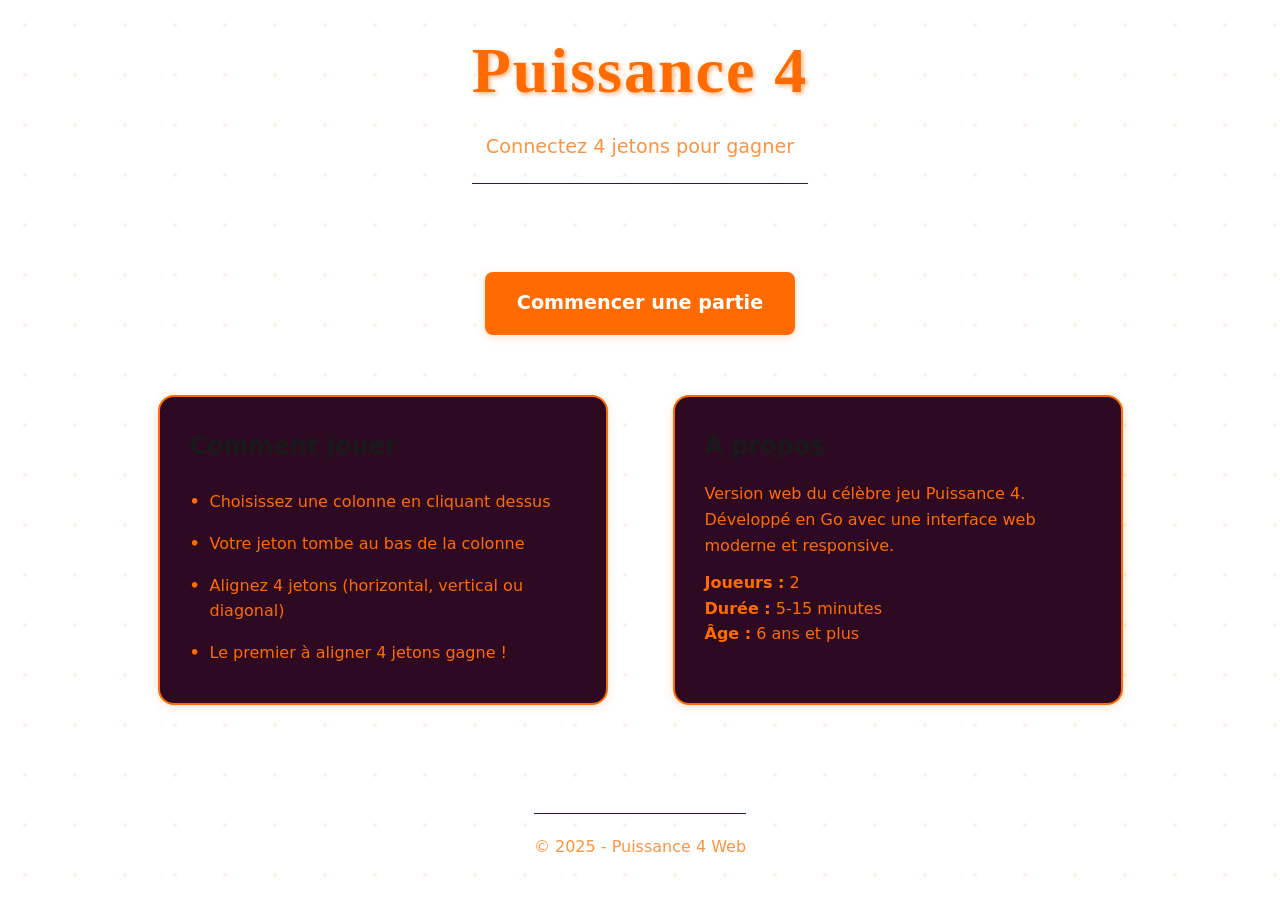
<file: frontend/index.html>
<!DOCTYPE html>
<html lang="fr">
<head>
    <meta charset="UTF-8">
    <meta name="viewport" content="width=device-width, initial-scale=1.0">
    <meta http-equiv="Cache-Control" content="no-cache, no-store, must-revalidate">
    <meta http-equiv="Pragma" content="no-cache">
    <meta http-equiv="Expires" content="0">
    <title>Puissance 4 - Halloween Edition</title>
    <link rel="stylesheet" href="/static/css/style.css?v=halloween2025">
</head>
<body>
    <div class="container">
        <header>
            <h1>Puissance 4</h1>
            <p class="subtitle">Connectez 4 jetons pour gagner</p>
        </header>
        
        <main>
            <div class="game-section">
                <a href="/game" class="play-button">Commencer une partie</a>
            </div>
            
            <div class="info-section">
                <div class="info-card">
                    <h3>Comment jouer</h3>
                    <ul>
                        <li>Choisissez une colonne en cliquant dessus</li>
                        <li>Votre jeton tombe au bas de la colonne</li>
                        <li>Alignez 4 jetons (horizontal, vertical ou diagonal)</li>
                        <li>Le premier à aligner 4 jetons gagne !</li>
                    </ul>
                </div>
                
                <div class="info-card">
                    <h3>À propos</h3>
                    <p>Version web du célèbre jeu Puissance 4. Développé en Go avec une interface web moderne et responsive.</p>
                    <p><strong>Joueurs :</strong> 2<br>
                       <strong>Durée :</strong> 5-15 minutes<br>
                       <strong>Âge :</strong> 6 ans et plus</p>
                </div>
            </div>
        </main>
        
        <footer>
            <p>&copy; 2025 - Puissance 4 Web</p>
        </footer>
    </div>
</body>
</html>
</file>
<file: static/css/style.css>
/* Reset et variables */
:root {
    --primary-color: #1a1a1a;
    --secondary-color: #2d0922;
    --accent-color: #ff6b00;
    --success-color: #00ff00;
    --warning-color: #ff6b00;
    --danger-color: #ff0000;
    --light-bg: #2d0922;
    --dark-bg: #1a1a1a;
    --text-color: #ff6b00;
    --text-light: #ff9340;
    --border-color: #4a1038;
    --shadow: 0 2px 10px rgba(255, 107, 0, 0.2);
    --shadow-hover: 0 4px 20px rgba(255, 107, 0, 0.3);
    --border-radius: 8px;
    --border-radius-large: 16px;
    --transition: all 0.3s ease;
}

* {
    margin: 0;
    padding: 0;
    box-sizing: border-box;
}

body {
    font-family: 'Creepster', 'Segoe UI', system-ui, -apple-system, sans-serif;
    line-height: 1.6;
    color: var(--text-color);
    background: linear-gradient(135deg, #1a1a1a 0%, #2d0922 100%);
    min-height: 100vh;
    background-image: url('[data-uri]');
}

/* Layout principal */
.container {
    max-width: 1200px;
    margin: 0 auto;
    padding: 20px;
    min-height: 100vh;
    display: flex;
    flex-direction: column;
    align-items: center;
    justify-content: center;
}

/* Header */
header {
    text-align: center;
    margin-bottom: 40px;
    padding-bottom: 20px;
    border-bottom: 1px solid var(--border-color);
}

@import url('https://fonts.googleapis.com/css2?family=Creepster&display=swap');

header h1 {
    font-size: 4rem;
    font-weight: 700;
    color: var(--accent-color);
    margin-bottom: 10px;
    letter-spacing: 2px;
    font-family: 'Creepster', cursive;
    text-shadow: 2px 2px 4px rgba(255, 107, 0, 0.5);
}

.subtitle {
    font-size: 1.2rem;
    color: var(--text-light);
    font-weight: 400;
}

nav {
    margin-top: 15px;
}

.nav-link {
    text-decoration: none;
    color: var(--accent-color);
    font-weight: 500;
    padding: 8px 16px;
    border-radius: var(--border-radius);
    transition: var(--transition);
}

.nav-link:hover {
    background-color: var(--accent-color);
    color: white;
}

/* Main content */
main {
    flex: 1;
    display: flex;
    flex-direction: column;
    align-items: center;
    justify-content: center;
    width: 100%;
}

.game-main {
    width: 100%;
    max-width: 1000px;
    display: flex;
    flex-direction: column;
    align-items: center;
}

/* Section de jeu */
.game-section {
    text-align: center;
    margin-bottom: 60px;
    display: flex;
    flex-direction: column;
    align-items: center;
    width: 100%;
}

.play-button {
    display: inline-block;
    background: var(--accent-color);
    color: white;
    text-decoration: none;
    padding: 16px 32px;
    border-radius: var(--border-radius);
    font-size: 1.2rem;
    font-weight: 600;
    transition: var(--transition);
    box-shadow: var(--shadow);
}

.play-button:hover {
    background: #2980b9;
    transform: translateY(-2px);
    box-shadow: var(--shadow-hover);
}

/* Statut du jeu */
.game-status {
    margin-bottom: 30px;
    text-align: center;
    width: 100%;
    display: flex;
    flex-direction: column;
    align-items: center;
}

.status-card {
    background: white;
    padding: 24px;
    border-radius: var(--border-radius-large);
    box-shadow: var(--shadow);
    margin-bottom: 20px;
    background: var(--secondary-color);
    border: 2px solid var(--accent-color);
    max-width: 600px;
    width: 100%;
}

.game-message {
    font-size: 1.3rem;
    font-weight: 600;
    margin-bottom: 12px;
    color: var(--primary-color);
}

.player-indicator {
    display: flex;
    justify-content: center;
    align-items: center;
}

.current-player {
    padding: 8px 16px;
    border-radius: 20px;
    font-weight: 600;
    font-size: 1rem;
}

.current-player.player-1 {
    background: #ffe6e6;
    color: var(--danger-color);
    border: 2px solid #ffcccc;
}

.current-player.player-2 {
    background: #fff3cd;
    color: var(--warning-color);
    border: 2px solid #ffeaa7;
}

/* Bouton reset */
.reset-form {
    text-align: center;
}

.reset-button {
    background: var(--success-color);
    color: white;
    border: none;
    padding: 12px 24px;
    border-radius: var(--border-radius);
    font-size: 1.1rem;
    font-weight: 600;
    cursor: pointer;
    transition: var(--transition);
    box-shadow: var(--shadow);
}

.reset-button:hover {
    background: #229954;
    transform: translateY(-2px);
    box-shadow: var(--shadow-hover);
}

/* Plateau de jeu */
.game-board-container {
    background: var(--secondary-color);
    border-radius: var(--border-radius-large);
    padding: 40px;
    box-shadow: var(--shadow);
    max-width: 1000px;
    width: 90%;
    margin: 0 auto;
    border: 3px solid var(--accent-color);
}

.column-controls {
    display: grid;
    grid-template-columns: repeat(7, 1fr);
    gap: 8px;
    margin-bottom: 20px;
}

.column-form {
    display: contents;
}

.column-button {
    background: var(--light-bg);
    border: 2px solid var(--border-color);
    border-radius: var(--border-radius);
    padding: 12px 8px;
    cursor: pointer;
    transition: var(--transition);
    font-size: 1.4rem;
    color: var(--primary-color);
    display: flex;
    align-items: center;
    justify-content: center;
    min-height: 48px;
}

.column-button:hover {
    background: var(--accent-color);
    color: white;
    border-color: var(--accent-color);
    transform: translateY(-2px);
}

.drop-icon {
    font-weight: bold;
}

/* Grille de jeu */
.game-board {
    background: var(--primary-color);
    border-radius: var(--border-radius);
    padding: 20px;
    display: grid;
    gap: 8px;
}

.board-row {
    display: grid;
    grid-template-columns: repeat(7, 1fr);
    gap: 8px;
}

.board-cell {
    aspect-ratio: 1;
    background: #1a1a1a;
    border-radius: 50%;
    padding: 6px;
    display: flex;
    align-items: center;
    justify-content: center;
    box-shadow: inset 0 2px 8px rgba(0, 0, 0, 0.3);
    width: 80px;
    height: 80px;
    border: 2px solid var(--accent-color);
}

.game-token {
    width: 100%;
    height: 100%;
    border-radius: 50%;
    transition: var(--transition);
    animation: dropToken 0.4s ease-out;
}

@keyframes dropToken {
    0% {
        transform: translateY(-100px) scale(0.8);
        opacity: 0;
    }
    60% {
        transform: translateY(-5px) scale(1.05);
    }
    100% {
        transform: translateY(0) scale(1);
        opacity: 1;
    }
}

.game-token.player-1 {
    background: linear-gradient(135deg, #ff0000, #990000);
    box-shadow: 0 2px 8px rgba(255, 0, 0, 0.5);
    border: 2px solid #ff3333;
}

.game-token.player-2 {
    background: linear-gradient(135deg, #ff6b00, #cc5500);
    box-shadow: 0 2px 8px rgba(255, 107, 0, 0.5);
    border: 2px solid #ff8533;
}

.empty-slot {
    width: 100%;
    height: 100%;
    background: transparent;
}

/* Section d'information */
.info-section {
    display: grid;
    grid-template-columns: repeat(auto-fit, minmax(300px, 1fr));
    gap: 30px;
    margin-bottom: 60px;
    width: 100%;
    max-width: 1000px;
    justify-items: center;
}

.info-card {
    background: white;
    padding: 30px;
    border-radius: var(--border-radius-large);
    box-shadow: var(--shadow);
    transition: var(--transition);
    background: var(--secondary-color);
    border: 2px solid var(--accent-color);
    width: 100%;
    max-width: 450px;
}

.info-card:hover {
    transform: translateY(-4px);
    box-shadow: var(--shadow-hover);
}

.info-card h3 {
    color: var(--primary-color);
    font-size: 1.5rem;
    margin-bottom: 16px;
    font-weight: 600;
}

.info-card ul {
    list-style: none;
    padding-left: 0;
}

.info-card li {
    padding: 8px 0;
    padding-left: 20px;
    position: relative;
    color: var(--text-color);
}

.info-card li::before {
    content: "•";
    color: var(--accent-color);
    font-weight: bold;
    position: absolute;
    left: 0;
}

.info-card p {
    color: var(--text-color);
    margin-bottom: 12px;
    line-height: 1.6;
}

/* Footer */
footer {
    text-align: center;
    padding: 20px 0;
    border-top: 1px solid var(--border-color);
    color: var(--text-light);
    margin-top: auto;
}

/* Responsive design */
@media (max-width: 768px) {
    .container {
        padding: 15px;
    }
    
    header h1 {
        font-size: 2.5rem;
    }
    
    .game-board-container {
        padding: 20px;
    }
    
    .column-button {
        min-height: 40px;
        font-size: 1.2rem;
        padding: 8px 4px;
    }
    
    .board-cell {
        min-height: 40px;
    }
    
    .info-section {
        grid-template-columns: 1fr;
        gap: 20px;
    }
    
    .info-card {
        padding: 20px;
    }
}

@media (max-width: 480px) {
    header h1 {
        font-size: 2rem;
    }
    
    .game-board-container {
        padding: 15px;
    }
    
    .column-button {
        min-height: 36px;
        font-size: 1rem;
    }
    
    .board-cell {
        min-height: 36px;
    }
    
    .game-message {
        font-size: 1.1rem;
    }
    
    .status-card {
        padding: 20px;
    }
}
</file>
